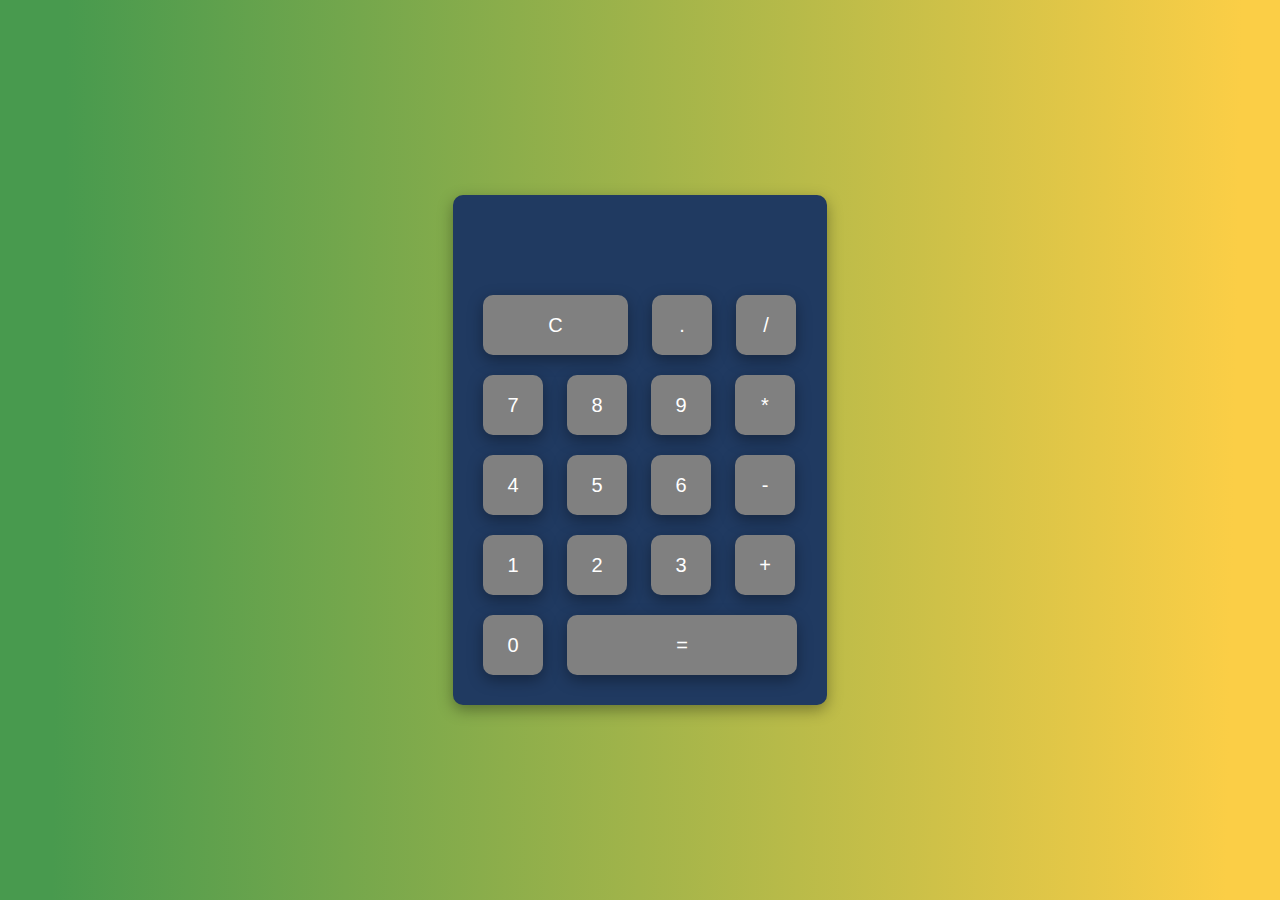
<file: task/calculator/index.html>
<!DOCTYPE html>
<html lang="en">

<head>
    <meta charset="UTF-8">
    <meta name="viewport" content="width=device-width, initial-scale=1.0">
    <link rel="preconnect" href="https://fonts.googleapis.com">
    <link rel="preconnect" href="https://fonts.gstatic.com" crossorigin>
    <link href="https://fonts.googleapis.com/css2?family=Roboto:wght@100;300;400;500;700;900&display=swap"
        rel="stylesheet">
    <link rel="shortcut icon"
        href="[data-uri]"
        type="image/x-icon">
    <title>Calculator</title>
    <link rel="stylesheet" href="./assets/css/style.css">
</head>

<body>
    <div class="calculator">
        <div id="display"></div>
        <div class="content">
            <button class="clean button">C</button>
            <button class="button">.</button>
            <button class="button" >/</button>
        </div>
        <div class="content">
            <button class="button">7</button>
            <button class="button">8</button>
            <button class="button">9</button>
            <button class="button">*</button>
        </div>
        <div class="content">
            <button class="button">4</button>
            <button class="button">5</button>
            <button class="button">6</button>
            <button class="button">-</button>
        </div>
        <div class="content">
            <button class="button">1</button>
            <button class="button">2</button>
            <button class="button">3</button>
            <button class="button">+</button>
        </div>
        <div class="content">
            <button class="button">0</button>
            <button class="equal button">=</button>
        </div>

    </div>

    <script src="./assets/js/script.js"></script>
</body>

</html>
</file>
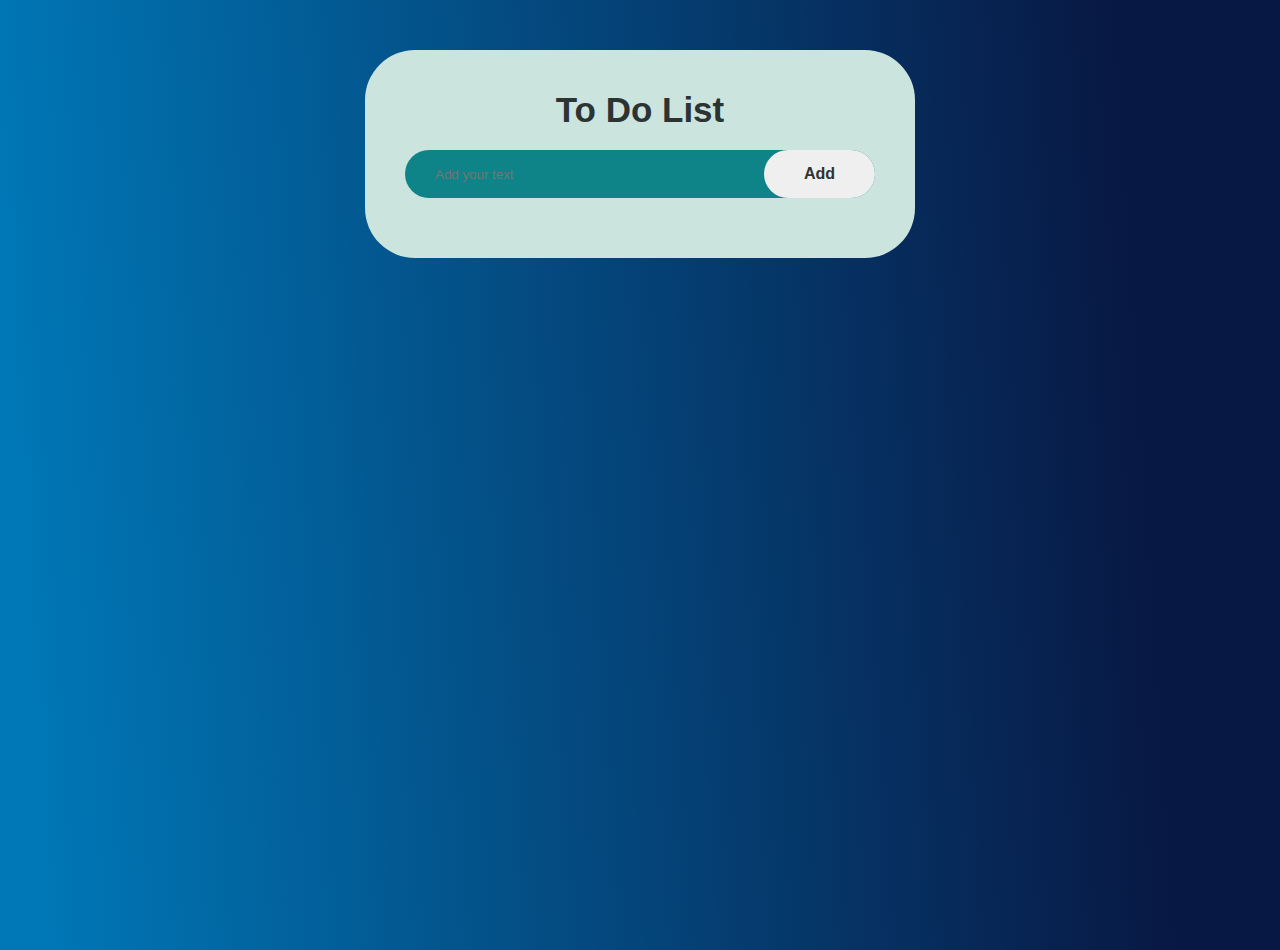
<file: task/to-do list/index.html>
<!DOCTYPE html>
<html lang="en">

<head>
    <meta charset="UTF-8">
    <meta name="viewport" content="width=device-width, initial-scale=1.0">
    <title>To-Do List</title>
    <link rel="stylesheet" href="https://cdnjs.cloudflare.com/ajax/libs/font-awesome/6.4.2/css/all.min.css"
        integrity="sha512-z3gLpd7yknf1YoNbCzqRKc4qyor8gaKU1qmn+CShxbuBusANI9QpRohGBreCFkKxLhei6S9CQXFEbbKuqLg0DA=="
        crossorigin="anonymous" referrerpolicy="no-referrer" />
    <link rel="shortcut icon" href="./assets/imgs/favicon.png" type="image/x-icon">
    <link rel="stylesheet" href="./assets/css/style.css">
</head>

<body>
    <div class="todo">
        <h2>To Do List</h2>
        <div class="input-content">
            <input class="input" type="text" placeholder="Add your text">
            <button class="btn">Add</button>
        </div>

        <ul class="list"></ul>
    </div>

    <script src="./assets/js/script.js"></script>
</body>

</html>
</file>
<file: task/calculator/assets/css/style.css>
* {
  margin: 0px;
  padding: 0px;
  list-style-type: none;
  text-decoration: none;
  box-sizing: border-box;
}

img {
  max-width: 100%;
}

body {
  font-family: "Roboto", sans-serif;
  background-image: linear-gradient(91deg, rgb(72, 154, 78) 5.2%, rgb(251, 206, 70) 95.9%);
  width: 100%;
  height: 100vh;
  display: grid;
  place-items: center;
}

.calculator {
  background-color: #203a61;
  padding: 20px;
  border-radius: 10px;
  box-shadow: rgba(0, 0, 0, 0.35) 0px 5px 15px;
}
.calculator #display {
  text-align: right;
  height: 70px;
  line-height: 70px;
  padding: 16px 8px;
  font-size: 25px;
  color: white;
}
.calculator .content .button {
  background-color: grey;
  border: 0;
  outline: 0;
  width: 60px;
  height: 60px;
  border-radius: 10px;
  font-size: 20px;
  color: white;
  cursor: pointer;
  margin: 10px;
  box-shadow: rgba(0, 0, 0, 0.35) 0px 5px 15px;
}
.calculator .content .equal {
  width: 230px;
}
.calculator .content .clean {
  width: 145px;
}/*# sourceMappingURL=style.css.map */
</file>
<file: task/to-do list/assets/css/style.css>
* {
  margin: 0px;
  padding: 0px;
  box-sizing: border-box;
  list-style-type: none;
  text-decoration: none;
}

img {
  max-width: 100%;
}

body {
  width: 100%;
  height: 100vh;
  font-family: "Poppins", sans-serif;
  background-image: linear-gradient(86.3deg, rgb(0, 119, 182) 3.6%, rgb(8, 24, 68) 87.6%);
}

.todo {
  max-width: 550px;
  width: 100%;
  background-color: #CBE4DE;
  margin: 50px auto;
  padding: 40px;
  border-radius: 50px;
  transition: 0.5s all ease;
}
.todo:hover {
  box-shadow: rgba(0, 0, 0, 0.56) 0px 22px 70px 4px;
}
.todo h2 {
  color: #2C3333;
  font-size: 35px;
  text-align: center;
}
.todo .input-content {
  display: flex;
  align-items: center;
  justify-content: space-between;
  border-radius: 30px;
  background-color: #0E8388;
  padding-left: 30px;
  margin: 20px 0px;
}
.todo .input-content input {
  flex: 1;
  border: none;
  outline: none;
  background: transparent;
}
.todo .input-content button {
  border: none;
  padding: 15px 40px;
  background-color: 0;
  color: #2C3333;
  font-size: 16px;
  font-weight: 600;
  border-radius: 40px;
  transition: 0.5s all ease;
}
.todo .input-content button:hover {
  background-color: #46458C;
  color: #fff;
  cursor: pointer;
}
.todo .list li {
  position: relative;
  font-size: 25px;
  padding: 20px;
  color: #2C3333;
  cursor: pointer;
  transition: 0.5s all ease;
}
.todo .list li span {
  margin-left: 10px;
  cursor: pointer;
}
.todo .list li i {
  font-size: 25px;
  color: #2C3333;
  position: absolute;
  top: 18px;
  right: 8px;
  text-align: center;
  transition: 0.5s all ease;
}
.todo .list li i:hover {
  color: #46458C;
}

.toggle {
  text-decoration: line-through;
}/*# sourceMappingURL=style.css.map */
</file>
